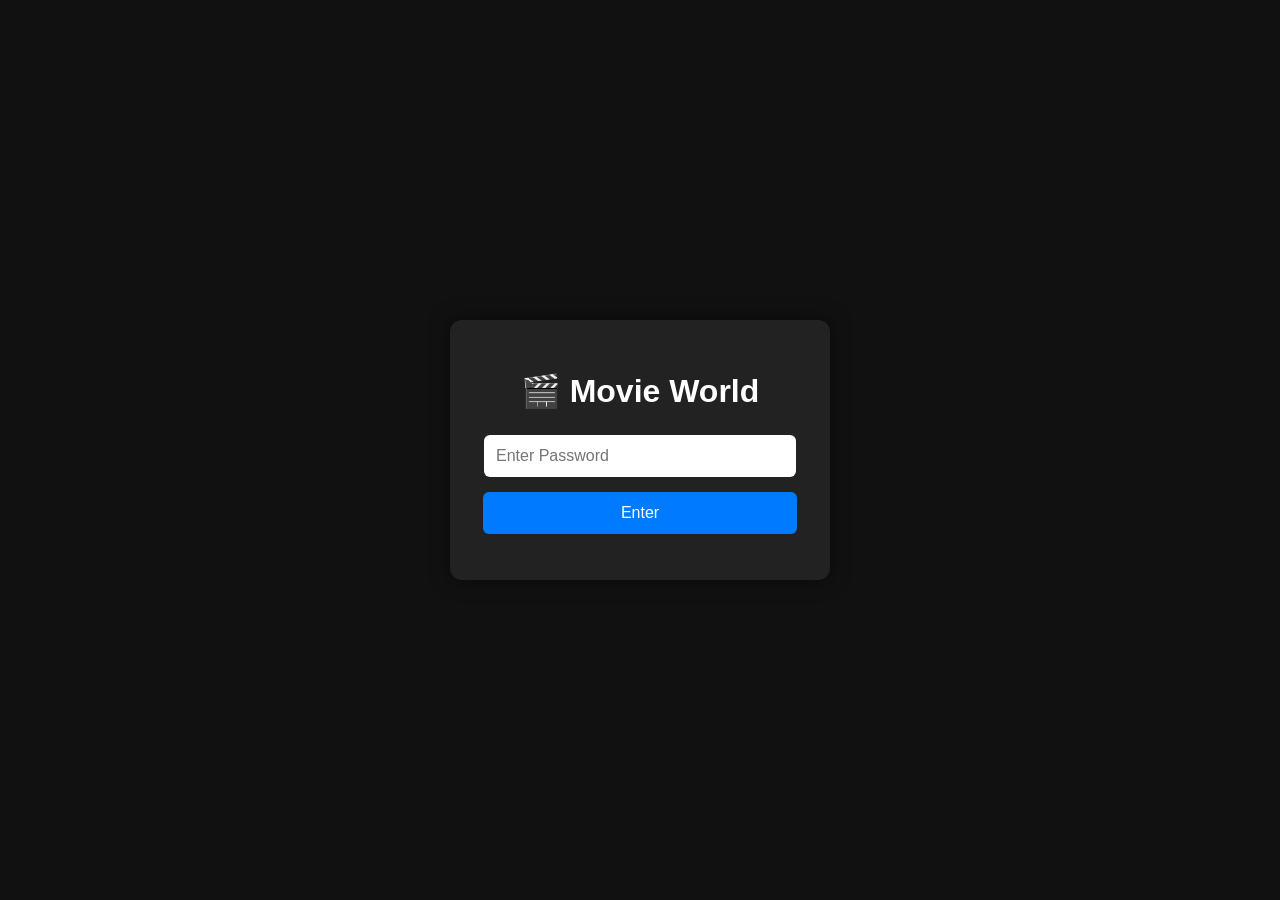
<file: index.html>
<!DOCTYPE html>
<html>
<head>
    <meta charset="UTF-8">
    <meta name="viewport" content="width=device-width, initial-scale=1.0">

    <title>Movie World</title>

    <meta http-equiv="refresh" content="0; url=home.html">
</head>

<body>

    <p>Loading Movie World...</p>

</body>
</html>
</file>
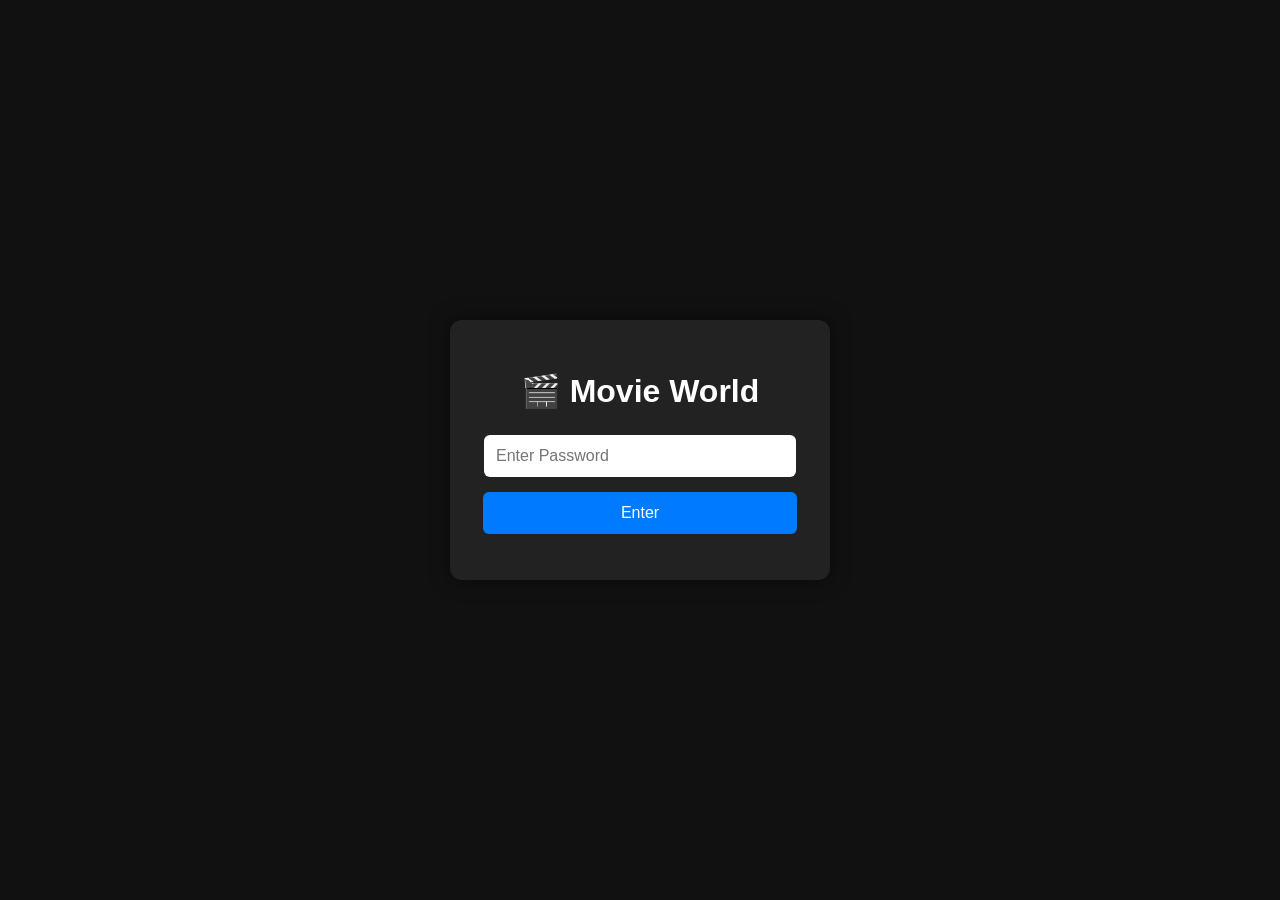
<file: home.html>
<!DOCTYPE html>
<html lang="en">

<head>
    <meta charset="UTF-8">
    <meta name="viewport" content="width=device-width, initial-scale=1.0">
<script>

    if (localStorage.getItem("movieWorldAccess") !== "true") {

        window.location.href = "login.html";

    }

</script>
    <title>Movie World</title>

    <link rel="icon" href="Assets/icons8-movie-16.png">
    <link rel="stylesheet" href="home.css">
</head>

<body>

    <header>

        <h1>Movie World</h1>

        <nav class="head">
            <a href="upload.html">Movie</a>
            <a href="upload2.html">Web Series</a>
            <a href="upload3.html">Anime</a>
            <a href="update.html">Update</a>
        </nav>

    </header>


    <!-- Search -->

    <section class="search">

        <form id="searchForm">

            <input
                class="input"
                type="text"
                id="searchInput"
                placeholder="Search Here..."
            >

            <button
                class="button"
                type="submit">
                Search
            </button>

        </form>
    </section>
 <div id="searchResults"></div>

    <!-- ========================= -->
    <!-- Tamil Dubbed Web Series -->
    <!-- ========================= -->

    <section class="movie-section">

        <h2>Tamil Dubbed Web Series</h2>

        <div
            class="movie-container"
            id="tamilDubbedWebSeries">
        </div>

    </section>


    <!-- ========================= -->
    <!-- Tamil Web Series -->
    <!-- ========================= -->

    <section class="movie-section">

        <h2>Tamil Web Series</h2>

        <div
            class="movie-container"
            id="tamilWebSeries">
        </div>

    </section>


    <!-- ========================= -->
    <!-- Tamil Dubbed Movies -->
    <!-- ========================= -->

    <section class="movie-section">

        <h2>Tamil Dubbed Movie</h2>

        <div
            class="movie-container"
            id="tamilDubbedMovies">
        </div>

    </section>


    <!-- ========================= -->
    <!-- Tamil Movies -->
    <!-- ========================= -->

    <section class="movie-section">

        <h2>Tamil Movie</h2>

        <div
            class="movie-container"
            id="tamilMovies">
        </div>

    </section>

    <section class="movie-section">

    <h2>Tamil Dubbed Anime</h2>

    <div
        class="movie-container"
        id="tamilDubbedAnime">
    </div>

</section>


<section class="movie-section">

    <h2>English Movie</h2>

    <div
        class="movie-container"
        id="englishMovies">
    </div>

</section>

<!-- MOVIE POPUP -->

<div class="movie-popup" id="moviePopup">

    <div class="popup-content">

        <span class="close-popup" id="closePopup">
            &times;
        </span>

        <img id="popupPoster" src="" alt="Movie Poster">

        <div class="popup-details">

            <h2 id="popupTitle"></h2>

            <p id="popupCategory"></p>

            <p id="popupDirector"></p>

            <p id="popupWriter"></p>

            <p id="popupCast"></p>

            <p id="popupRating"></p>

            <p id="popupReleaseDate"></p>

            <p id="popupLanguage"></p>

            <p id="popupGenre"></p>

            <p id="popupDuration"></p>

            <a id="popupLink" href="" target="_blank"> Watch Movie </a>

            <a
    id="whatsappShare"
    href=""
    target="_blank"
    class="whatsapp-button">
    Share on WhatsApp
</a>

        </div>

    </div>

</div>


    <script src="home.js"></script>

</body>

</html>
</file>
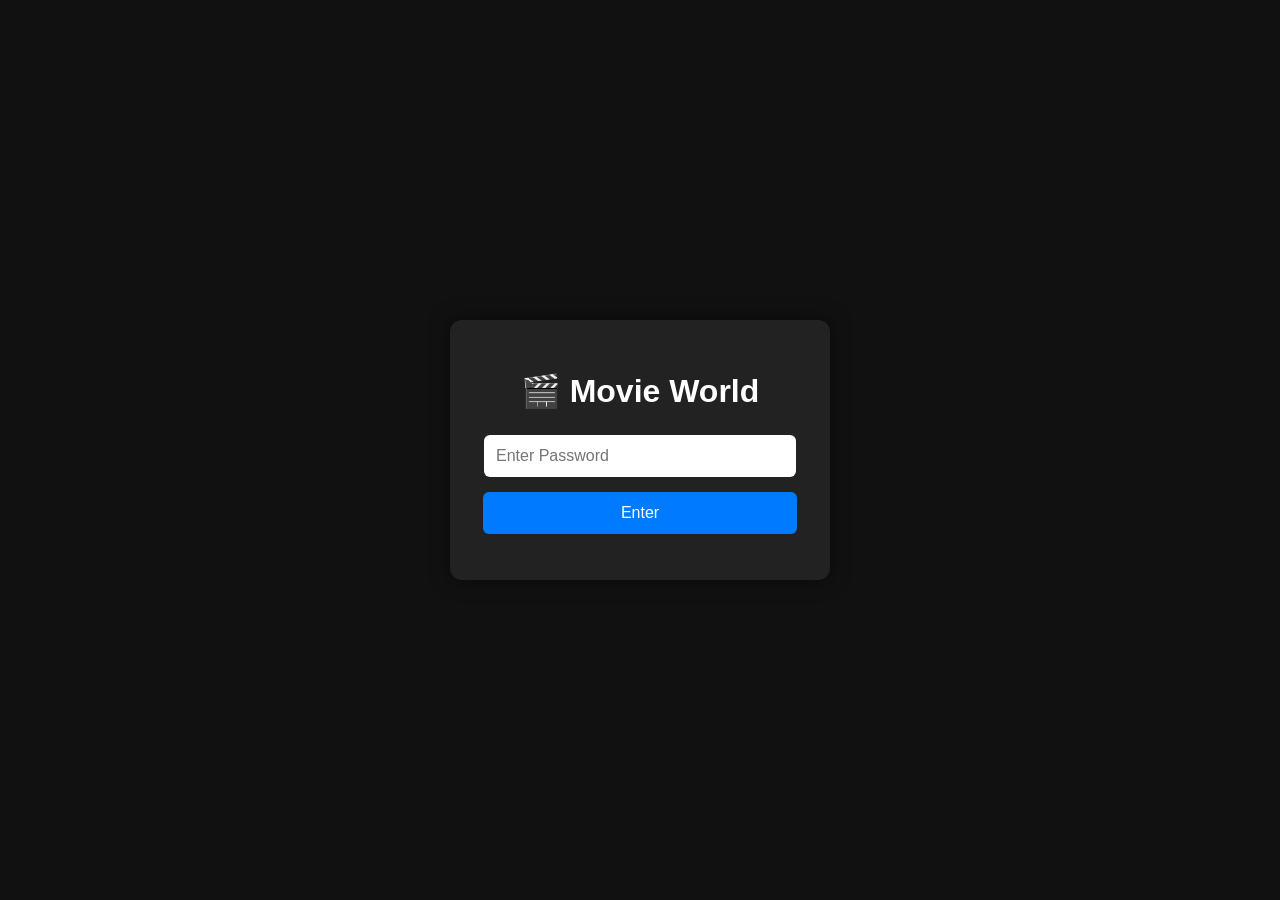
<file: login.html>
<!DOCTYPE html>
<html lang="en">

<head>

    <meta charset="UTF-8">

    <meta name="viewport"
          content="width=device-width, initial-scale=1.0">

    <title>Movie World - Login</title>

    <style>

        body {
            margin: 0;
            height: 100vh;

            display: flex;
            justify-content: center;
            align-items: center;

            background: #111;
            color: white;

            font-family: Arial;
        }

        .login-box {

            background: #222;

            width: 320px;

            padding: 30px;

            border-radius: 12px;

            text-align: center;

            box-shadow: 0 0 20px rgba(0,0,0,0.5);
        }

        h1 {
            margin-bottom: 25px;
        }

        input {

            width: 90%;

            padding: 12px;

            margin-bottom: 15px;

            border: none;

            border-radius: 6px;

            outline: none;

            font-size: 16px;
        }

        button {

            width: 98%;

            padding: 12px;

            border: none;

            border-radius: 6px;

            background: #007bff;

            color: white;

            font-size: 16px;

            cursor: pointer;
        }

        button:hover {

            background: #0056b3;
        }

        #error {

            color: red;

            margin-top: 15px;
        }

    </style>

</head>


<body>


    <div class="login-box">

        <h1>🎬 Movie World</h1>

        <input
            type="password"
            id="password"
            placeholder="Enter Password"
        >

        <button onclick="login()">
            Enter
        </button>

        <p id="error"></p>

    </div>


    <script>

        function login() {

            const password =
                document.getElementById("password").value;


            // CHANGE YOUR PASSWORD HERE

            const correctPassword =
                "hub@234";


            if (password === correctPassword) {

                localStorage.setItem(
                    "movieWorldAccess",
                    "true"
                );


                window.location.href =
                    "home.html";

            }

            else {

                document.getElementById("error")
                    .textContent =
                    "Wrong password!";

            }

        }

    </script>


</body>

</html>
</file>
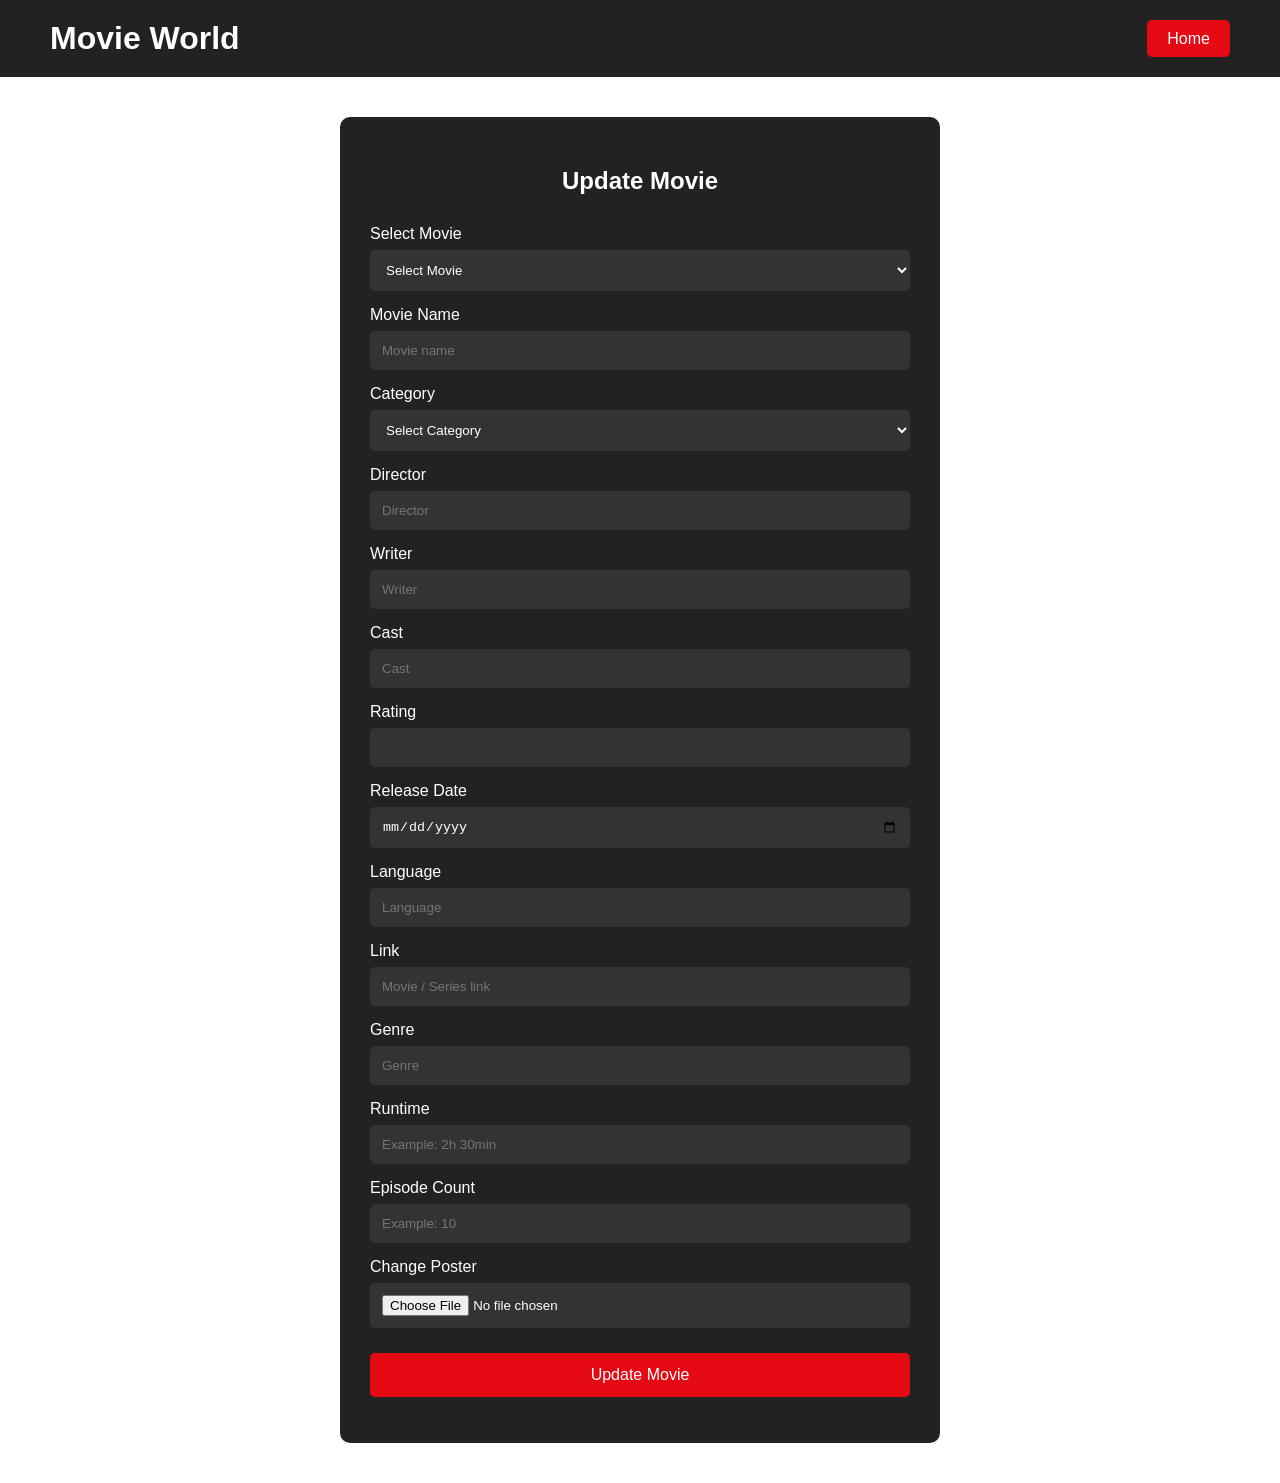
<file: update.html>
<!DOCTYPE html>
<html lang="en">

<head>

    <meta charset="UTF-8">

    <meta
        name="viewport"
        content="width=device-width, initial-scale=1.0">

    <title>Update Movie - Movie World</title>
    <link rel="icon" href="Assets/icons8-movie-16.png">
    <link rel="stylesheet" href="upload.css">

</head>

<body>

    <header>

        <h1>Movie World</h1>

        <nav>

            <a href="home.html">
                Home
            </a>

        </nav>

    </header>


    <main class="container">

        <h2>Update Movie</h2>


        <!-- Select Movie -->

        <label for="movieSelect">
            Select Movie
        </label>

        <select id="movieSelect">

            <option value="">
                Select Movie
            </option>

        </select>


        <form id="updateForm">

            <!-- Movie Name -->

            <label for="title">
                Movie Name
            </label>

            <input
                type="text"
                id="title"
                placeholder="Movie name">


            <!-- Category -->

            <label for="category">
                Category
            </label>

            <select id="category">

                <option value="">
                    Select Category
                </option>

                <option value="Tamil Dubbed Web Series">
                    Tamil Dubbed Web Series
                </option>

                <option value="Tamil Web Series">
                    Tamil Web Series
                </option>

                <option value="Tamil Dubbed Movie">
                    Tamil Dubbed Movie
                </option>

                <option value="Tamil Movie">
                    Tamil Movie
                </option>

                <option value="Tamil Dubbed Anime">
    Tamil Dubbed Anime
</option>

<option value="English Movie">
    English Movie
</option>

            </select>


            <!-- Director -->

            <label for="director">
                Director
            </label>

            <input
                type="text"
                id="director"
                placeholder="Director">


            <!-- Writer -->

            <label for="writer">
                Writer
            </label>

            <input
                type="text"
                id="writer"
                placeholder="Writer">


            <!-- Cast -->

            <label for="cast">
                Cast
            </label>

            <input
                type="text"
                id="cast"
                placeholder="Cast">


            <!-- Rating -->

            <label for="rating">
                Rating
            </label>

            <input
                type="number"
                id="rating"
                min="0"
                max="10"
                step="0.1">


            <!-- Release Date -->

            <label for="releaseDate">
                Release Date
            </label>

            <input
                type="date"
                id="releaseDate">


            <!-- Language -->

            <label for="language">
                Language
            </label>

            <input
                type="text"
                id="language"
                placeholder="Language">


            <!-- Link -->

            <label for="movieLink">
                Link
            </label>

            <input
                type="url"
                id="movieLink"
                placeholder="Movie / Series link">


            <!-- Genre -->

            <label for="genre">
                Genre
            </label>

            <input
                type="text"
                id="genre"
                placeholder="Genre">


            <!-- Runtime -->

            <label for="runtime">
                Runtime
            </label>

            <input
                type="text"
                id="runtime"
                placeholder="Example: 2h 30min">


            <!-- Episode Count -->

            <label for="episodeCount">
                Episode Count
            </label>

            <input
                type="number"
                id="episodeCount"
                placeholder="Example: 10">


            <!-- Poster -->

            <label for="poster">
                Change Poster
            </label>

            <input
                type="file"
                id="poster"
                accept="image/*">


            <button type="submit">
                Update Movie
            </button>


            <p id="message"></p>

        </form>

    </main>


    <script src="update.js"></script>

</body>

</html>
</file>
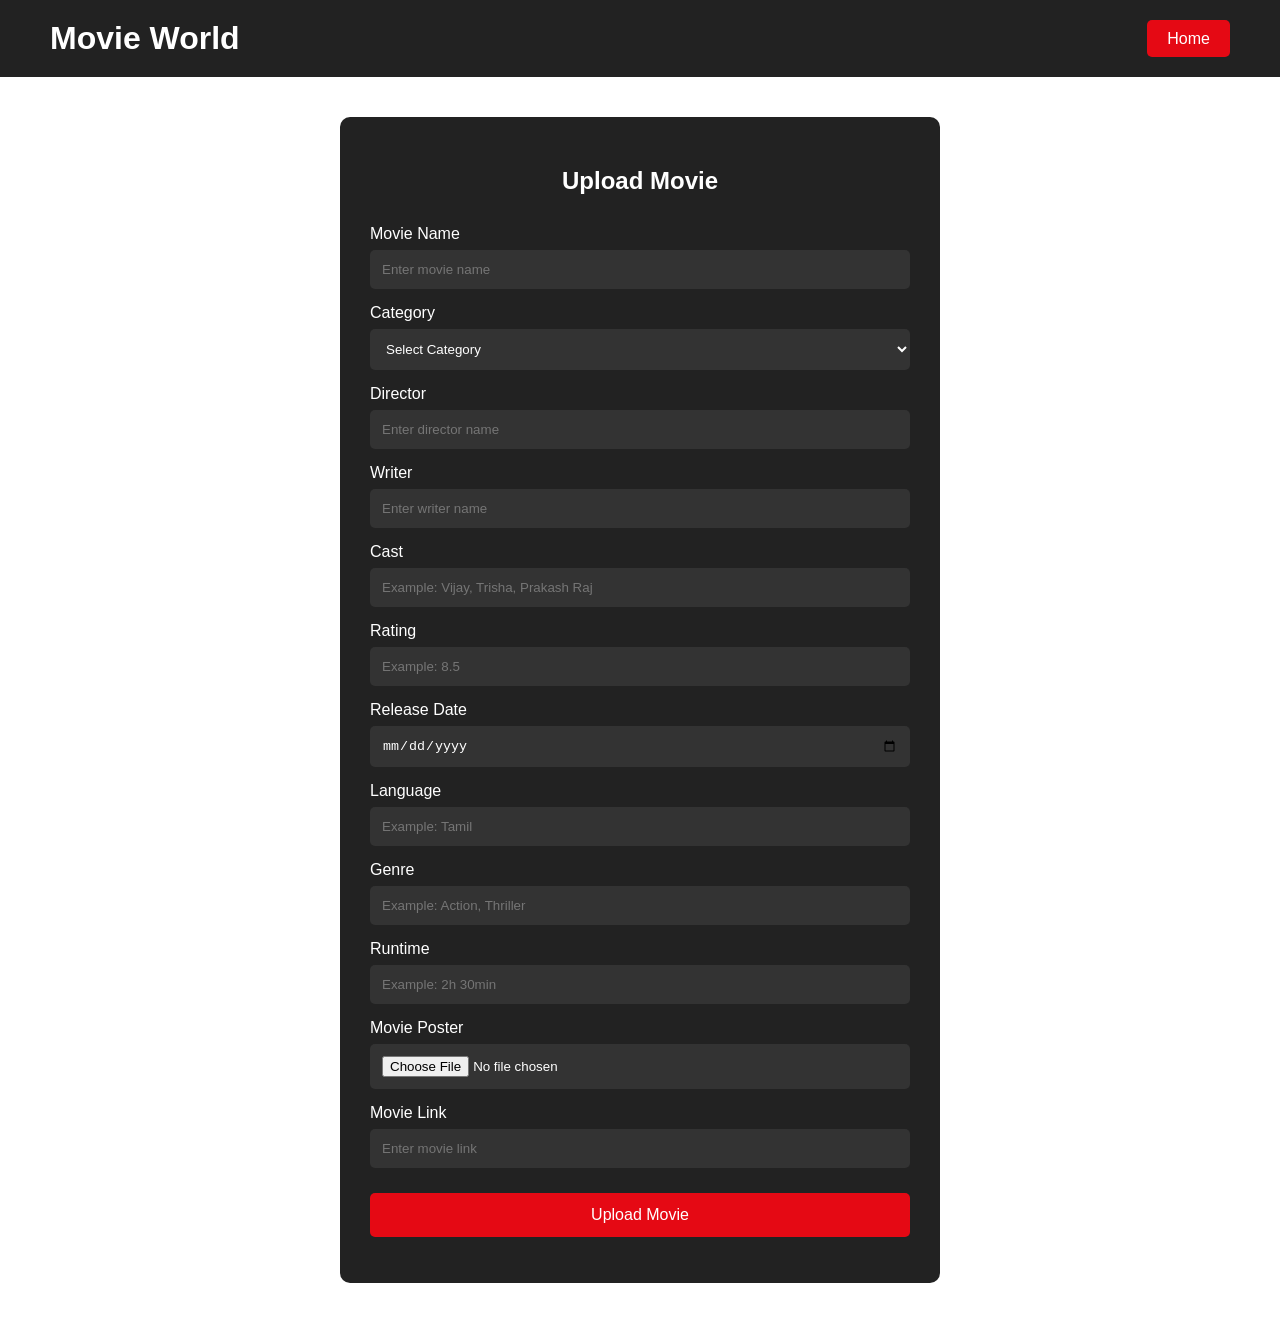
<file: upload.html>
<!DOCTYPE html>
<html lang="en">
<head>
    <meta charset="UTF-8">
    <meta name="viewport" content="width=device-width, initial-scale=1.0">

    <title>Upload Movie - Movie World</title>
    <link rel="icon" href="Assets/icons8-movie-16.png">
    <link rel="stylesheet" href="upload.css">
</head>

<body>

    <header>
        <h1>Movie World</h1>

        <nav>
            <a href="home.html">Home</a>
        </nav>
    </header>


    <main class="container">

        <h2>Upload Movie</h2>

        <form id="movieForm">

            <!-- Movie Name -->
            <label for="title">Movie Name</label>
            <input type="text"
                   id="title"
                   name="title"
                   placeholder="Enter movie name">
<label for="category">Category</label>

<select id="category" name="category">

    <option value="">Select Category</option>

    <option value="Tamil Dubbed Web Series">
        Tamil Dubbed Web Series
    </option>

    <option value="Tamil Web Series">
        Tamil Web Series
    </option>

    <option value="Tamil Dubbed Movie">
        Tamil Dubbed Movie
    </option>

    <option value="Tamil Movie">
        Tamil Movie
    </option>

    <option value="Tamil Dubbed Anime">
    Tamil Dubbed Anime
</option>

<option value="English Movie">
    English Movie
</option>

</select>

            <!-- Director -->
            <label for="director">Director</label>
            <input type="text"
                   id="director"
                   name="director"
                   placeholder="Enter director name">


            <!-- Writer -->
            <label for="writer">Writer</label>
            <input type="text"
                   id="writer"
                   name="writer"
                   placeholder="Enter writer name">


            <!-- Cast -->
            <label for="cast">Cast</label>
            <input type="text"
                   id="cast"
                   name="cast"
                   placeholder="Example: Vijay, Trisha, Prakash Raj">


            <!-- Rating -->
            <label for="rating">Rating</label>
            <input type="number"
                   id="rating"
                   name="rating"
                   placeholder="Example: 8.5"
                   min="0"
                   max="10"
                   step="0.1">


            <!-- Release Date -->
            <label for="releaseDate">Release Date</label>
            <input type="date"
                   id="releaseDate"
                   name="releaseDate">


            <!-- Language -->
            <label for="language">Language</label>
            <input type="text"
                   id="language"
                   name="language"
                   placeholder="Example: Tamil">


            <!-- Genre -->
            <label for="genre">Genre</label>
            <input type="text"
                   id="genre"
                   name="genre"
                   placeholder="Example: Action, Thriller">


            <!-- Runtime -->
            <label for="runtime">Runtime</label>
            <input type="text"
                   id="runtime"
                   name="runtime"
                   placeholder="Example: 2h 30min">


            <!-- Poster -->
            <label for="poster">Movie Poster</label>
            <input type="file"
                   id="poster"
                   name="poster"
                   accept="image/*">


            <!-- Movie Link -->
            <label for="movieLink">Movie Link</label>
            <input type="url"
                   id="movieLink"
                   name="movieLink"
                   placeholder="Enter movie link">


            <button type="submit">
                Upload Movie
            </button>

            <p id="message"></p>

        </form>

    </main>


    <script src="upload.js"></script>

</body>
</html>
</file>
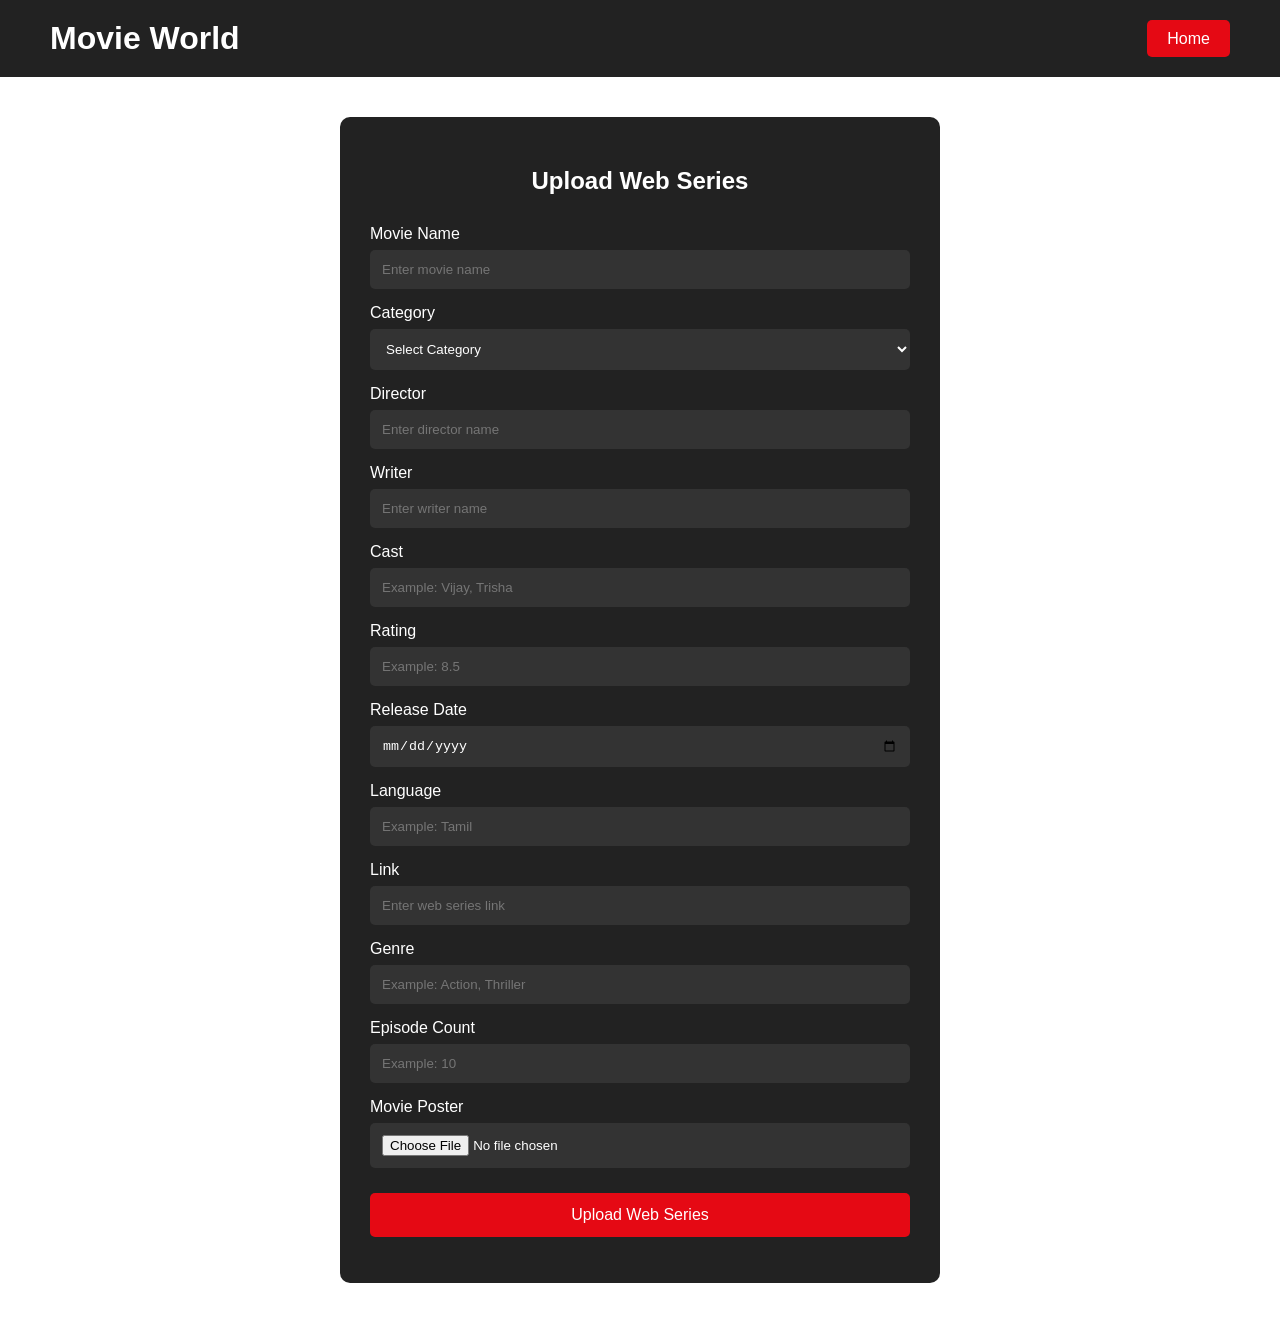
<file: upload2.html>
<!DOCTYPE html>
<html lang="en">

<head>
    <meta charset="UTF-8">
    <meta name="viewport" content="width=device-width, initial-scale=1.0">

    <title>Upload Web Series - Movie World</title>
    <link rel="icon" href="Assets/icons8-movie-16.png">
    <link rel="stylesheet" href="upload.css">
</head>

<body>

    <header>

        <h1>Movie World</h1>

        <nav>
            <a href="home.html">Home</a>
        </nav>

    </header>


    <main class="container">

        <h2>Upload Web Series</h2>

        <form id="seriesForm">


            <!-- Movie Name -->

            <label for="title">
                Movie Name
            </label>

            <input
                type="text"
                id="title"
                name="title"
                placeholder="Enter movie name"
            >
            <!-- Category -->

<label for="category">
    Category
</label>

<select
    id="category"
    name="category">

    <option value="">
        Select Category
    </option>

    <option value="Tamil Dubbed Web Series">
        Tamil Dubbed Web Series
    </option>

    <option value="Tamil Web Series">
        Tamil Web Series
    </option>

    <option value="Tamil Dubbed Movie">
        Tamil Dubbed Movie
    </option>

    <option value="Tamil Movie">
        Tamil Movie
    </option>

    <option value="Tamil Dubbed Anime">
    Tamil Dubbed Anime
</option>

<option value="English Movie">
    English Movie
</option>

</select>


            <!-- Director -->

            <label for="director">
                Director
            </label>

            <input
                type="text"
                id="director"
                name="director"
                placeholder="Enter director name"
            >


            <!-- Writer -->

            <label for="writer">
                Writer
            </label>

            <input
                type="text"
                id="writer"
                name="writer"
                placeholder="Enter writer name"
            >


            <!-- Cast -->

            <label for="cast">
                Cast
            </label>

            <input
                type="text"
                id="cast"
                name="cast"
                placeholder="Example: Vijay, Trisha"
            >


            <!-- Rating -->

            <label for="rating">
                Rating
            </label>

            <input
                type="number"
                id="rating"
                name="rating"
                placeholder="Example: 8.5"
                min="0"
                max="10"
                step="0.1"
            >


            <!-- Release Date -->

            <label for="releaseDate">
                Release Date
            </label>

            <input
                type="date"
                id="releaseDate"
                name="releaseDate"
            >


            <!-- Language -->

            <label for="language">
                Language
            </label>

            <input
                type="text"
                id="language"
                name="language"
                placeholder="Example: Tamil"
            >


            <!-- Link -->

            <label for="seriesLink">
                Link
            </label>

            <input
                type="url"
                id="seriesLink"
                name="seriesLink"
                placeholder="Enter web series link"
            >


            <!-- Genre -->

            <label for="genre">
                Genre
            </label>

            <input
                type="text"
                id="genre"
                name="genre"
                placeholder="Example: Action, Thriller"
            >


            <!-- Episode Count -->

            <label for="episodeCount">
                Episode Count
            </label>

            <input
                type="number"
                id="episodeCount"
                name="episodeCount"
                placeholder="Example: 10"
                min="1"
            >


            <!-- Poster -->

            <label for="poster">
                Movie Poster
            </label>

            <input
                type="file"
                id="poster"
                name="poster"
                accept="image/*"
            >


            <button type="submit">
                Upload Web Series
            </button>


            <p id="message"></p>

        </form>

    </main>


    <script src="upload2.js"></script>

</body>

</html>
</file>
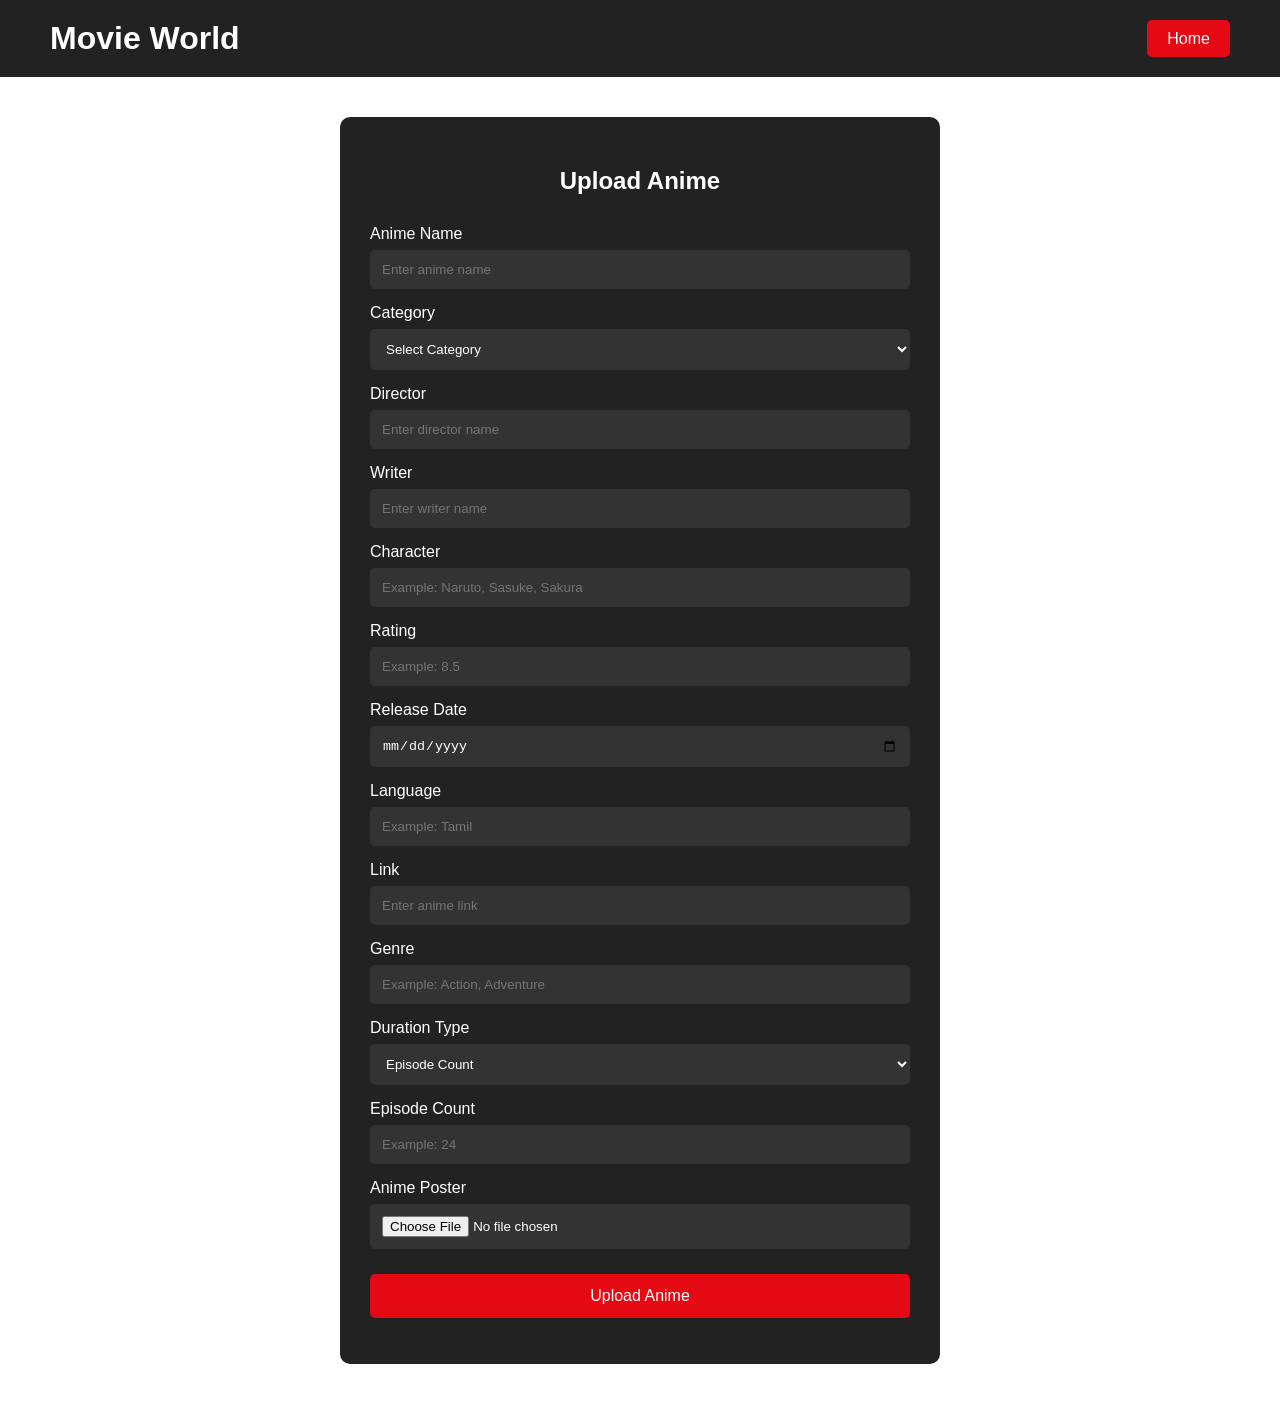
<file: upload3.html>
<!DOCTYPE html>
<html lang="en">

<head>

    <meta charset="UTF-8">

    <meta
        name="viewport"
        content="width=device-width, initial-scale=1.0">

    <title>Upload Anime - Movie World</title>
    <link rel="icon" href="Assets/icons8-movie-16.png">
    <link rel="stylesheet" href="upload.css">

</head>

<body>

    <header>

        <h1>Movie World</h1>

        <nav>
            <a href="home.html">Home</a>
        </nav>

    </header>


    <main class="container">

        <h2>Upload Anime</h2>

        <form id="animeForm">


            <!-- Anime Name -->

            <label for="title">
                Anime Name
            </label>

            <input
                type="text"
                id="title"
                name="title"
                placeholder="Enter anime name"
            >


            <!-- Category -->

            <label for="category">
                Category
            </label>

            <select
                id="category"
                name="category">

                <option value="">
                    Select Category
                </option>

                <option value="Tamil Dubbed Anime">
                    Tamil Dubbed Anime
                </option>

            </select>


            <!-- Director -->

            <label for="director">
                Director
            </label>

            <input
                type="text"
                id="director"
                name="director"
                placeholder="Enter director name"
            >


            <!-- Writer -->

            <label for="writer">
                Writer
            </label>

            <input
                type="text"
                id="writer"
                name="writer"
                placeholder="Enter writer name"
            >


            <!-- Character -->

            <label for="character">
                Character
            </label>

            <input
                type="text"
                id="character"
                name="character"
                placeholder="Example: Naruto, Sasuke, Sakura"
            >


            <!-- Rating -->

            <label for="rating">
                Rating
            </label>

            <input
                type="number"
                id="rating"
                name="rating"
                placeholder="Example: 8.5"
                min="0"
                max="10"
                step="0.1"
            >


            <!-- Release Date -->

            <label for="releaseDate">
                Release Date
            </label>

            <input
                type="date"
                id="releaseDate"
                name="releaseDate"
            >


            <!-- Language -->

            <label for="language">
                Language
            </label>

            <input
                type="text"
                id="language"
                name="language"
                placeholder="Example: Tamil"
            >


            <!-- Link -->

            <label for="animeLink">
                Link
            </label>

            <input
                type="url"
                id="animeLink"
                name="animeLink"
                placeholder="Enter anime link"
            >


            <!-- Genre -->

            <label for="genre">
                Genre
            </label>

            <input
                type="text"
                id="genre"
                name="genre"
                placeholder="Example: Action, Adventure"
            >


            <!-- Episode Count -->

           <!-- Duration Type -->

<label for="durationType">
    Duration Type
</label>

<select id="durationType" name="durationType">

    <option value="episodeCount">
        Episode Count
    </option>

    <option value="runtime">
        Runtime
    </option>

</select>


<!-- Episode Count -->

<div id="episodeField">

    <label for="episodeCount">
        Episode Count
    </label>

    <input
        type="number"
        id="episodeCount"
        name="episodeCount"
        placeholder="Example: 24"
        min="1"
    >

</div>


<!-- Runtime -->

<div id="runtimeField" style="display: none;">

    <label for="runtime">
        Runtime
    </label>

    <input
        type="text"
        id="runtime"
        name="runtime"
        placeholder="Example: 24 min"
    >

</div>


            <!-- Poster -->

            <label for="poster">
                Anime Poster
            </label>

            <input
                type="file"
                id="poster"
                name="poster"
                accept="image/*"
            >


            <button type="submit">
                Upload Anime
            </button>


            <p id="message"></p>

        </form>

    </main>


    <script src="upload3.js"></script>

</body>

</html>
</file>
<file: home.css>
body {
    font-family: Arial;
    margin: 0;
    background: #111;
    color: white;
}

header {
    background-color: #222;
    color: white;
    justify-content: space-between;
    align-items: center;
    display: flex;
    padding: 20px;
}

.head a {
    color: white;
    text-decoration: none;
    margin: 14px;
}

.head a:hover {
    color: rgb(248, 197, 32);
    font-size: 20px;
}

/* SEARCH */

.search {
    display: flex;
    width: 340px;
    margin: 40px auto;
    border: 2px solid #ddd;
    border-radius: 8px;
    overflow: hidden;
}

.input {
    flex: 1;
    padding: 14px;
    border: none;
    outline: none;
    font-size: 16px;
}

.button {
    padding: 14px 25px;
    border: none;
    background-color: #007bff;
    color: white;
    font-size: 16px;
    cursor: pointer;
}

.button:hover {
    background-color: #0056b3;
}

/* MOVIE SECTIONS */

.movie-section {
    margin: 40px;
}

.movie-section h2 {
    margin-bottom: 20px;
    border-left: 5px solid rgb(248, 197, 32);
    padding-left: 12px;
}

.movie-container {
    display: flex;
    flex-wrap: wrap;
    gap: 20px;
}

/* MOVIE CARD */

.movie-card {
    width: 200px;
    background: #222;
    padding: 10px;
    border-radius: 10px;
    cursor: pointer;
    transition: 0.3s;
}

.movie-card:hover {
    transform: scale(1.05);
    box-shadow: 0 8px 25px rgba(0, 0, 0, 0.6);
}

.movie-card img {
    width: 100%;
    height: 280px;
    object-fit: cover;
    border-radius: 8px;
}

.movie-card h3 {
    color: white;
    margin: 10px 0 5px;
    text-align: center;
    font-size: 17px;
}

/* Hide details from main card */

.movie-card p,
.movie-card a,
.movie-card button {
    display: none;
}


/* ========================= */
/* POPUP */
/* ========================= */

.movie-popup {
    display: none;
    position: fixed;
    z-index: 1000;
    left: 0;
    top: 0;
    width: 100%;
    height: 100%;
    background: rgba(0, 0, 0, 0.85);

    justify-content: center;
    align-items: center;
}

.popup-content {
    background: #222;
    width: 800px;
    max-width: 90%;
    max-height: 90vh;
    overflow-y: auto;
    border-radius: 15px;
    padding: 25px;
    position: relative;
    display: flex;
    gap: 25px;
}

.popup-content img {
    width: 250px;
    height: 350px;
    object-fit: cover;
    border-radius: 10px;
}

.popup-details {
    flex: 1;
}

.popup-details h2 {
    margin-top: 0;
    font-size: 28px;
}

.popup-details p {
    color: #ccc;
    margin: 10px 0;
}

.popup-details a {
    display: inline-block;
    margin-top: 15px;
    background: red;
    color: white;
    padding: 12px 25px;
    border-radius: 6px;
    text-decoration: none;
}

.popup-details a:hover {
    background: darkred;
}

.close-popup {
    position: absolute;
    right: 18px;
    top: 10px;
    font-size: 30px;
    color: white;
    cursor: pointer;
}

.close-popup:hover {
    color: red;
}


/* SEARCH RESULTS */

#searchResults {
    margin: 30px 40px;
}

.search-card {
    display: flex;
    gap: 25px;
    background: #222;
    padding: 20px;
    border-radius: 12px;
    max-width: 800px;
}

.search-card img {
    width: 200px;
    height: 280px;
    object-fit: cover;
    border-radius: 8px;
}

.search-details {
    color: white;
}

.search-details h2 {
    margin-top: 0;
}

.search-details p {
    color: #ccc;
    margin: 8px 0;
}

.search-details a {
    display: inline-block;
    margin-top: 15px;
    background: red;
    color: white;
    padding: 10px 20px;
    border-radius: 5px;
    text-decoration: none;
}


/* MOBILE */

@media (max-width: 600px) {

    header {
        flex-direction: column;
        gap: 15px;
    }

    .movie-section {
        margin: 25px 15px;
    }

    .movie-container {
        justify-content: center;
    }

    .movie-card {
        width: 160px;
    }

    .movie-card img {
        height: 230px;
    }

    .popup-content {
        flex-direction: column;
        align-items: center;
        width: 85%;
    }

    .popup-content img {
        width: 180px;
        height: 260px;
    }

    .popup-details {
        width: 100%;
    }

    .popup-details h2 {
        font-size: 22px;
    }
}
.whatsapp-button {
    display: inline-block;
    margin-top: 15px;
    margin-left: 10px;
    background: #25D366;
    color: white;
    padding: 12px 20px;
    border-radius: 6px;
    text-decoration: none;
    font-weight: bold;
}

.whatsapp-button:hover {
    background: #128C7E;
}
</file>
<file: upload.css>
* {
    box-sizing: border-box;
}

body {
    margin: 0;
    font-family: Arial, sans-serif;
    background:white;
    color: white;
}

header {
    background: #222;
    padding: 20px 50px;

    display: flex;
    justify-content: space-between;
    align-items: center;
}

header h1 {
    margin: 0;
}

nav a {
    color: white;
    text-decoration: none;
    background: #e50914;
    padding: 10px 20px;
    border-radius: 5px;
}

.container {
    width: 600px;
    max-width: 90%;
    margin: 40px auto;
    background: #222;
    padding: 30px;
    border-radius: 10px;
}

.container h2 {
    text-align: center;
    margin-bottom: 30px;
}

label {
    display: block;
    margin-top: 15px;
    margin-bottom: 7px;
}

input,
select,
textarea {
    width: 100%;
    padding: 12px;
    border: none;
    border-radius: 5px;
    background: #333;
    color: white;
}

textarea {
    height: 100px;
    resize: vertical;
}

button {
    width: 100%;
    margin-top: 25px;
    padding: 13px;

    border: none;
    border-radius: 5px;

    background: #e50914;
    color: white;

    font-size: 16px;
    cursor: pointer;
}

button:hover {
    background: #b20710;
}

#message {
    text-align: center;
    margin-top: 15px;
    font-weight: bold;
}
</file>
